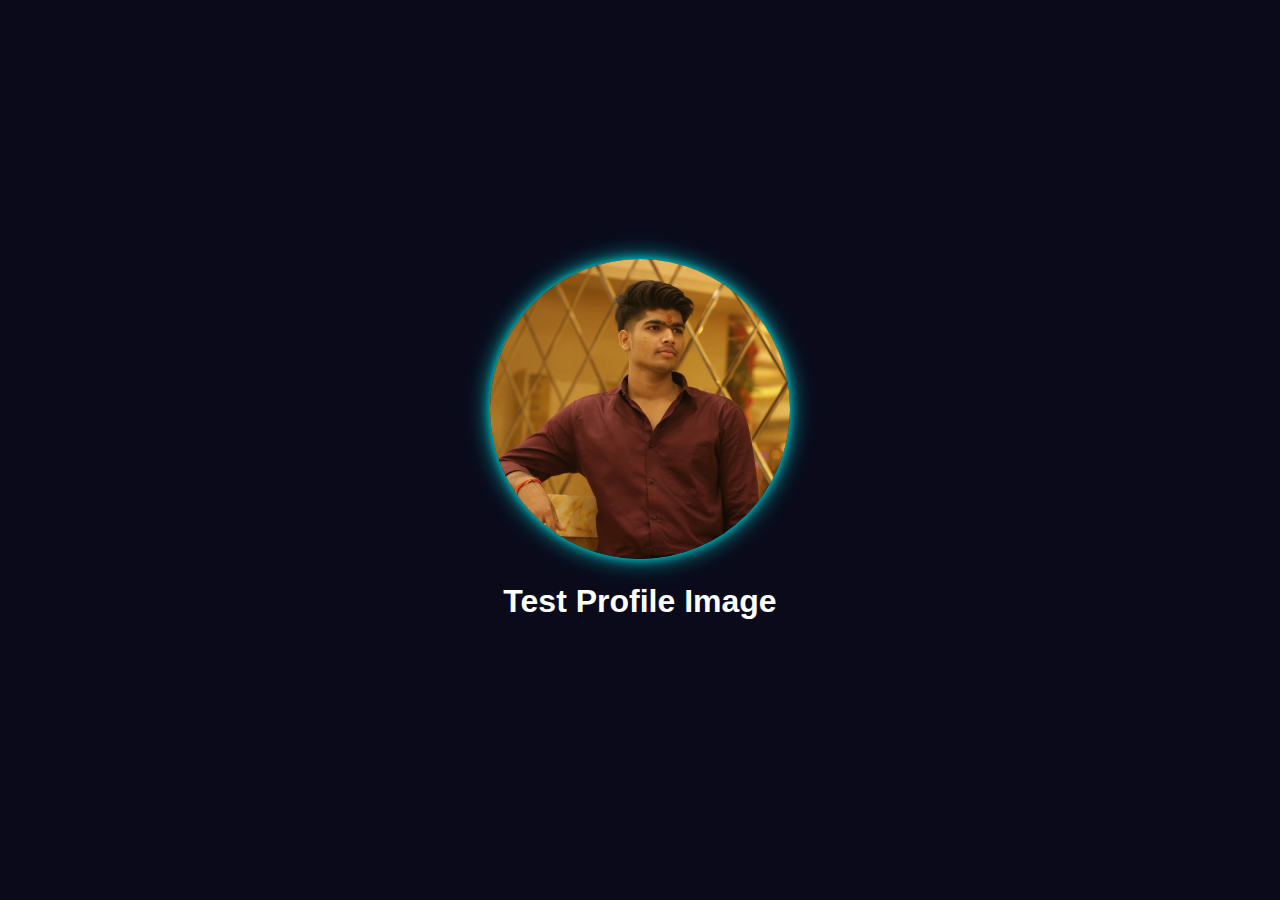
<file: test-image.html>
<!DOCTYPE html>
<html lang="en">
<head>
    <meta charset="UTF-8">
    <meta name="viewport" content="width=device-width, initial-scale=1.0">
    <title>Test Profile Image</title>
    <style>
        body {
            background-color: #0a0a1a;
            display: flex;
            justify-content: center;
            align-items: center;
            height: 100vh;
            margin: 0;
            font-family: Arial, sans-serif;
            color: white;
        }
        .image-container {
            text-align: center;
        }
        img {
            width: 300px;
            height: 300px;
            border-radius: 50%;
            box-shadow: 0 0 10px rgba(0, 255, 255, 0.7), 0 0 20px rgba(0, 255, 255, 0.5), 0 0 30px rgba(0, 255, 255, 0.3);
        }
        h1 {
            margin-top: 20px;
        }
    </style>
</head>
<body>
    <div class="image-container">
        <img src="img/sandy1.jpg" alt="Profile Image">
        <h1>Test Profile Image</h1>
    </div>
</body>
</html>
</file>
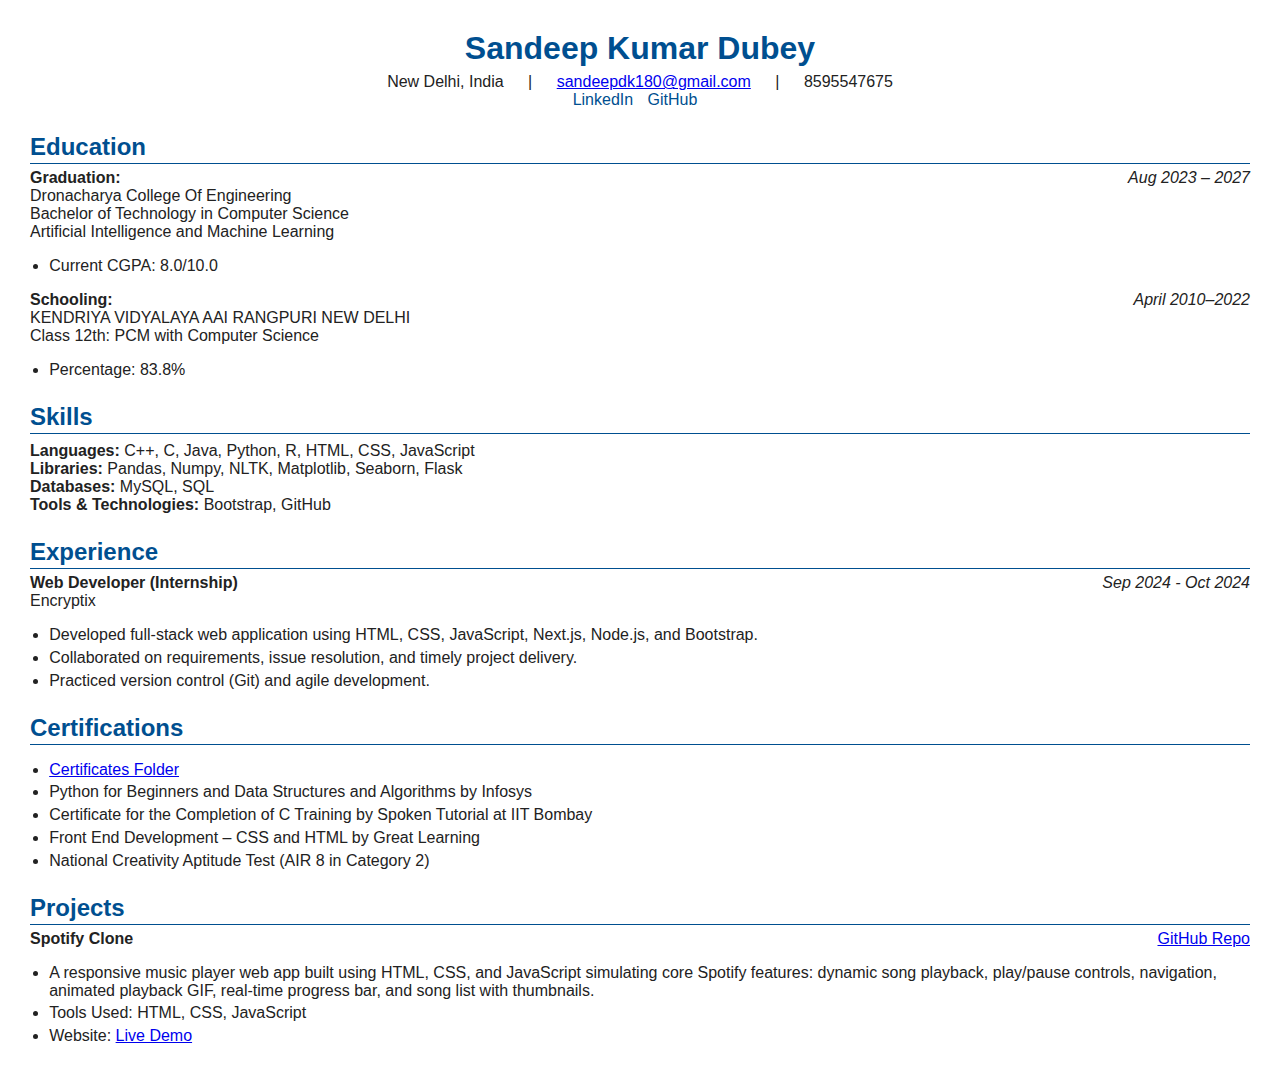
<file: resume/resume.html>
<!DOCTYPE html>
<html lang="en">
<head>
  <meta charset="UTF-8">
  <title>Sandeep Kumar Dubey - Resume</title>
  <style>
    body { font-family: Arial, sans-serif; margin: 30px; color: #222; }
    h1, h2 { color: #004f90; margin-bottom: 0.2em; }
    h2 { border-bottom: 1px solid #004f90; padding-bottom: 2px; }
    .section { margin-bottom: 1.5em; }
    .two-col { display: flex; justify-content: space-between; }
    .two-col .left { font-weight: bold; }
    ul { padding-left: 1.2em; }
    li { margin-bottom: 0.3em; }
    .header { text-align: center; margin-bottom: 1.5em; }
    .header .contact span { margin: 0 10px; }
    .links a { color: #004f90; text-decoration: none; margin-right: 10px; }
    .skills-list { margin-top: 0.5em; }
  </style>
</head>
<body>
  <div class="header">
    <h1>Sandeep Kumar Dubey</h1>
    <div class="contact">
      <span>New Delhi, India</span>
      <span> | </span>
      <span><a href="mailto:sandeepdk180@gmail.com">sandeepdk180@gmail.com</a></span>
      <span> | </span>
      <span>8595547675</span>
    </div>
    <div class="links">
      <a href="https://www.linkedin.com/in/sandeep-dubey-a6a9b5289?utm_source=share&utm_campaign=share_via&utm_content=profile&utm_medium=android_app">LinkedIn</a>
      <a href="https://github.com/SandeepD077">GitHub</a>
    </div>
  </div>

  <div class="section">
    <h2>Education</h2>
    <div class="two-col">
      <div>
        <strong>Graduation:</strong><br>
        Dronacharya College Of Engineering<br>
        Bachelor of Technology in Computer Science<br>
        Artificial Intelligence and Machine Learning
      </div>
      <div><em>Aug 2023 – 2027</em></div>
    </div>
    <ul>
      <li>Current CGPA: 8.0/10.0</li>
    </ul>
    <div class="two-col" style="margin-top:1em;">
      <div>
        <strong>Schooling:</strong><br>
        KENDRIYA VIDYALAYA AAI RANGPURI NEW DELHI<br>
        Class 12th: PCM with Computer Science
      </div>
      <div><em>April 2010–2022</em></div>
    </div>
    <ul>
      <li>Percentage: 83.8%</li>
    </ul>
  </div>

  <div class="section">
    <h2>Skills</h2>
    <div class="skills-list">
      <strong>Languages:</strong> C++, C, Java, Python, R, HTML, CSS, JavaScript<br>
      <strong>Libraries:</strong> Pandas, Numpy, NLTK, Matplotlib, Seaborn, Flask<br>
      <strong>Databases:</strong> MySQL, SQL<br>
      <strong>Tools & Technologies:</strong> Bootstrap, GitHub
    </div>
  </div>

  <div class="section">
    <h2>Experience</h2>
    <div class="two-col">
      <div>
        <strong>Web Developer (Internship)</strong><br>
        Encryptix
      </div>
      <div><em>Sep 2024 - Oct 2024</em></div>
    </div>
    <ul>
      <li>Developed full-stack web application using HTML, CSS, JavaScript, Next.js, Node.js, and Bootstrap.</li>
      <li>Collaborated on requirements, issue resolution, and timely project delivery.</li>
      <li>Practiced version control (Git) and agile development.</li>
    </ul>
  </div>

  <div class="section">
    <h2>Certifications</h2>
    <ul>
      <li>
        <a href="https://drive.google.com/drive/folders/1ENIXxUvtOW3x4NJgfU1SJ5-TUoiahE24">Certificates Folder</a>
      </li>
      <li>Python for Beginners and Data Structures and Algorithms by Infosys</li>
      <li>Certificate for the Completion of C Training by Spoken Tutorial at IIT Bombay</li>
      <li>Front End Development – CSS and HTML by Great Learning</li>
      <li>National Creativity Aptitude Test (AIR 8 in Category 2)</li>
    </ul>
  </div>

  <div class="section">
    <h2>Projects</h2>
    <div class="two-col">
      <div>
        <strong>Spotify Clone</strong>
      </div>
      <div>
        <a href="https://github.com/SandeepD077/music_adda">GitHub Repo</a>
      </div>
    </div>
    <ul>
      <li>
        A responsive music player web app built using HTML, CSS, and JavaScript simulating core Spotify features: dynamic song playback, play/pause controls, navigation, animated playback GIF, real-time progress bar, and song list with thumbnails.
      </li>
      <li>Tools Used: HTML, CSS, JavaScript</li>
      <li>
        Website: <a href="https://sandeepd077.github.io/music_adda/">Live Demo</a>
      </li>
    </ul>
  </div>
</body>
</html>
</file>
